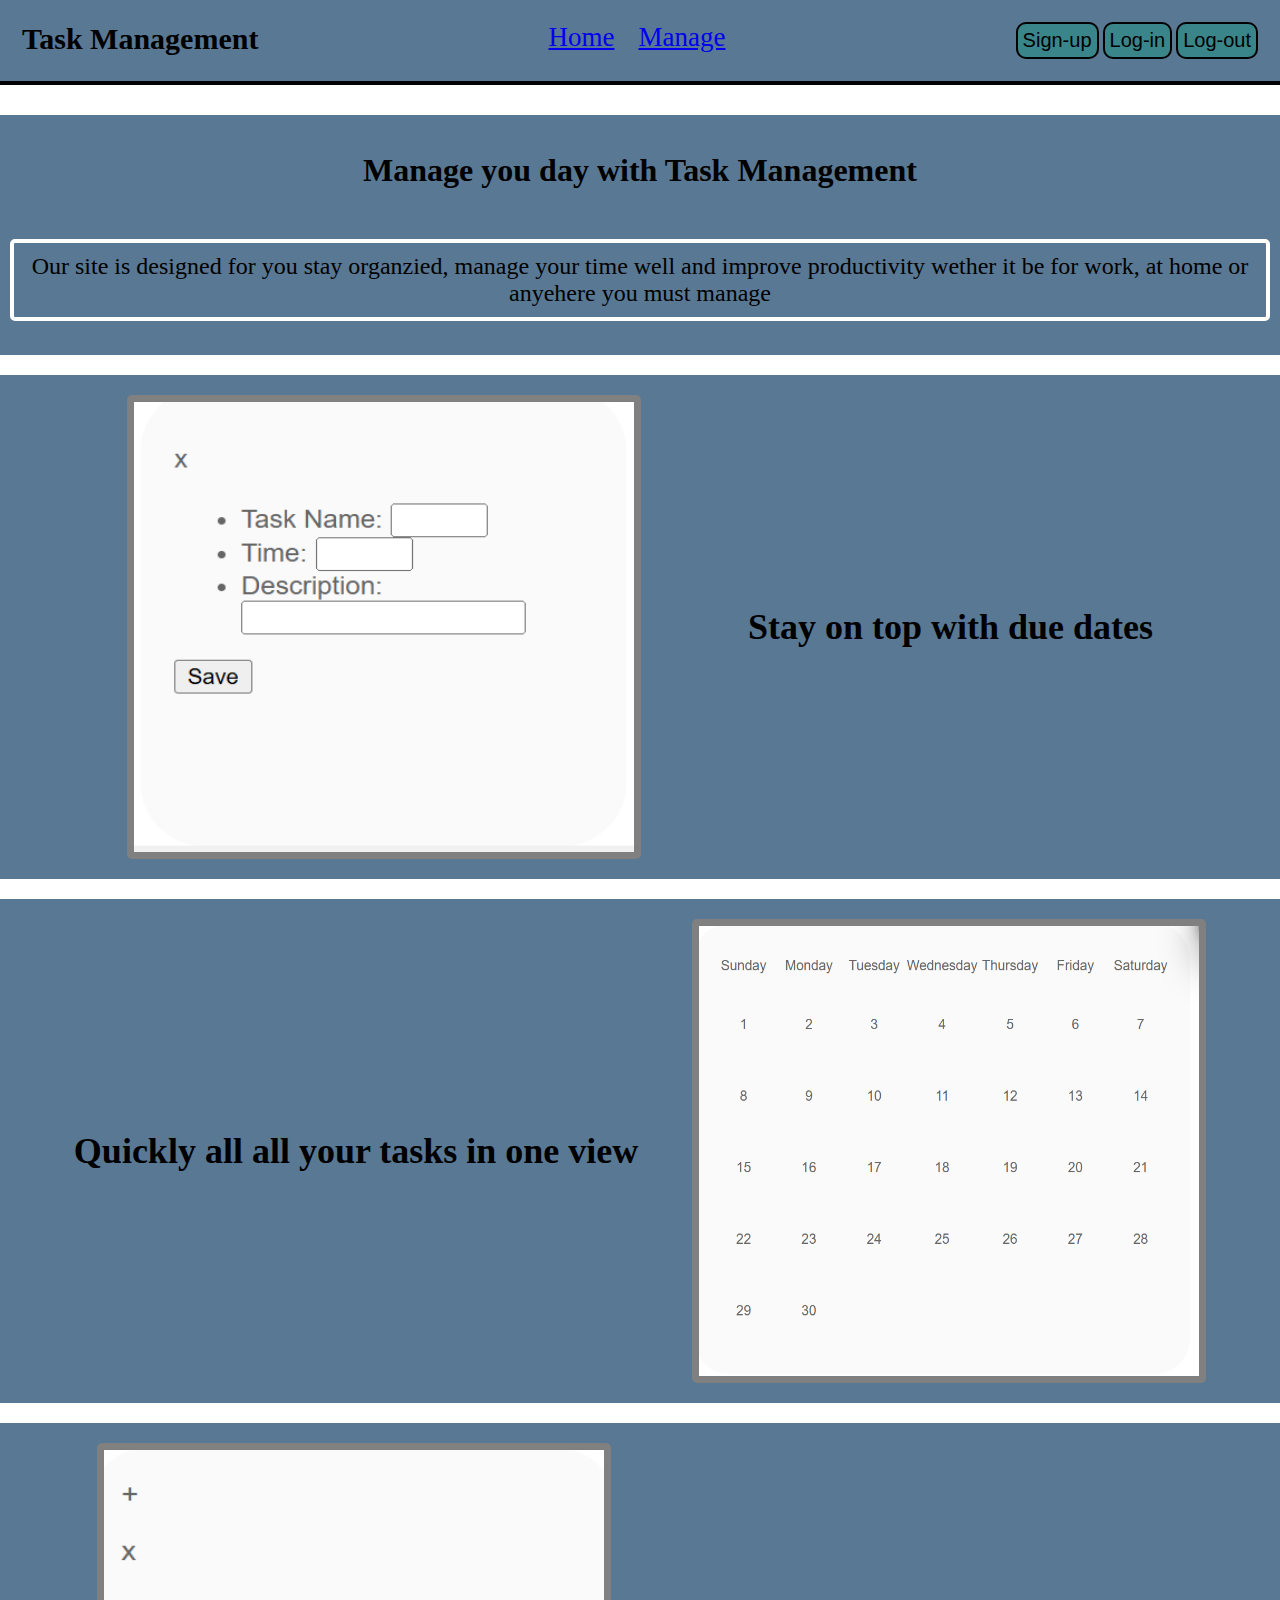
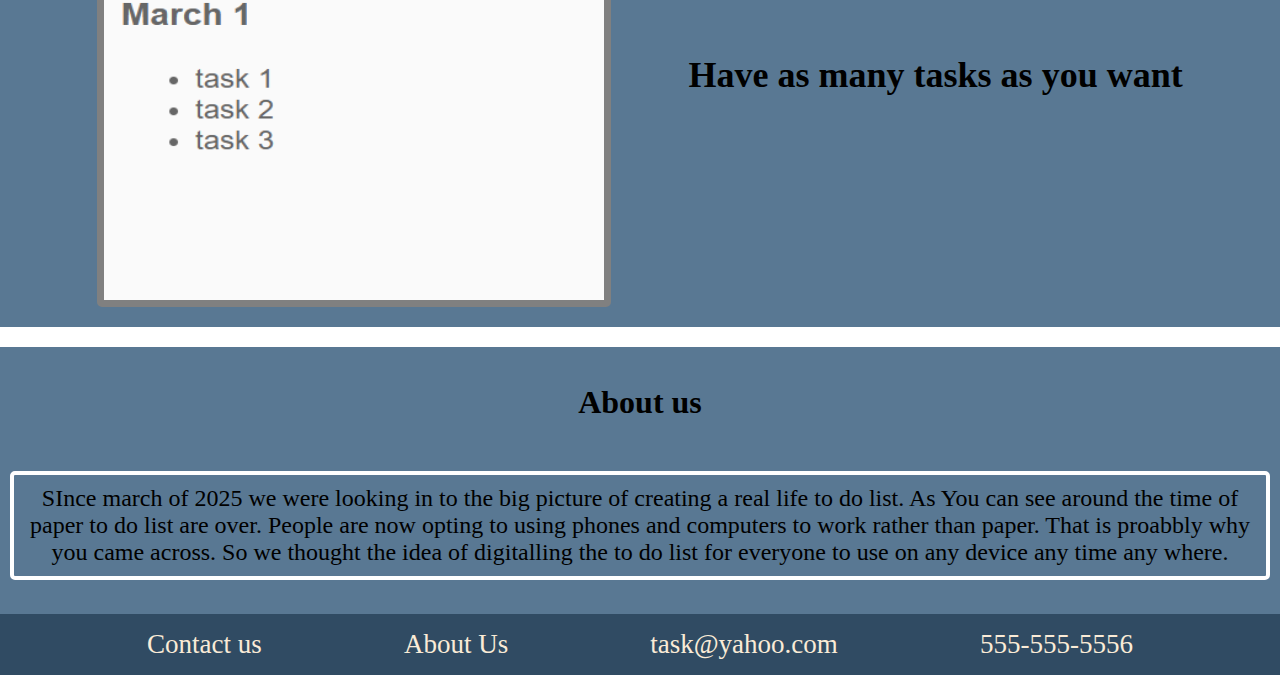
<file: index.html>
<!DOCTYPE html>
<html lang="en">
    <!--Name:Sebastian Sell, Aidan Salagala, Michael Abourjeili
        file name: index.html
        date: 2025-04-08
        This website's purpose is to be a task managment system.
        This particular page serves as the home page where users would sign up or log in .
    -->
<head>
    <meta charset="UTF-8">
    <meta name="viewport" content="width=device-width, initial-scale=1.0">
    <title>Task Management</title>
    <link rel="stylesheet" type="text/css" href="styles/style.css">
</head>
<body>  
    <header>
        <!--Navigation Bar-->
        <nav>
            <div>
                <span id="title">Task Management</span>
            </div>
            <div class="page-button">
                <a href="index.html">Home</a>
                <a href="task.php">Manage</a>
            </div>
            <div>
                <button id="Sign-Up" onclick="window.location.href='sign-up.html';">Sign-up</button>
                <button id="Log-in" onclick="window.location.href='login.php';">Log-in</button>
                <button id="Sign-out" onclick="window.location.href='logout.php';">Log-out</button>
            </div>
        </nav>
    </header>

    <main>
        <!--About section of the page-->
        <section class="about" id="about">
            <h2> Manage you day with Task Management</h3>
            <P> Our site is designed for you stay organzied, manage your time well and improve productivity wether it be for work, at home or anyehere you must manage</P>
        </section>
        <!--A fact section of the page-->
        <section class="fact">
            <img src="images/showcase.png" height="450px" width="500px" alt="Protize well with our options of importance and due dates">
            <h2>Stay on top with due dates</h2>
            
        </section>
        <section class="fact">
            
            <h2>Quickly all all your tasks in one view</h2>
            <img src="images/table_date.png" height="450px" width="500px" alt="Protize well with our options of importance and due dates">
            
        </section>
        <section class="fact">
            <img src="images/many_tasks.png" height="450px" width="500px" alt="Protize well with our options of importance and due dates">
            <h2>Have as many tasks as you want</h2>
            
            
        </section>
        <section class="about">
            <h2>About us</h2>
            <p>SInce march of 2025 we were looking in to the big picture of creating a real life to do list. As You can see around the time of paper to do list are over. People are now opting to using phones and computers to work rather than paper. That is proabbly why you came across. So we thought the idea of digitalling the to do list for everyone to use on any device any time any where.</p>
            
            
        </section>
        
    </main>   
    <footer>
        
    
        <a>Contact us</a>
        <a href="#about">About Us</a>
        <a>task@yahoo.com</a>
        <a>555-555-5556</a>



    </footer>
</body>
</html
</file>
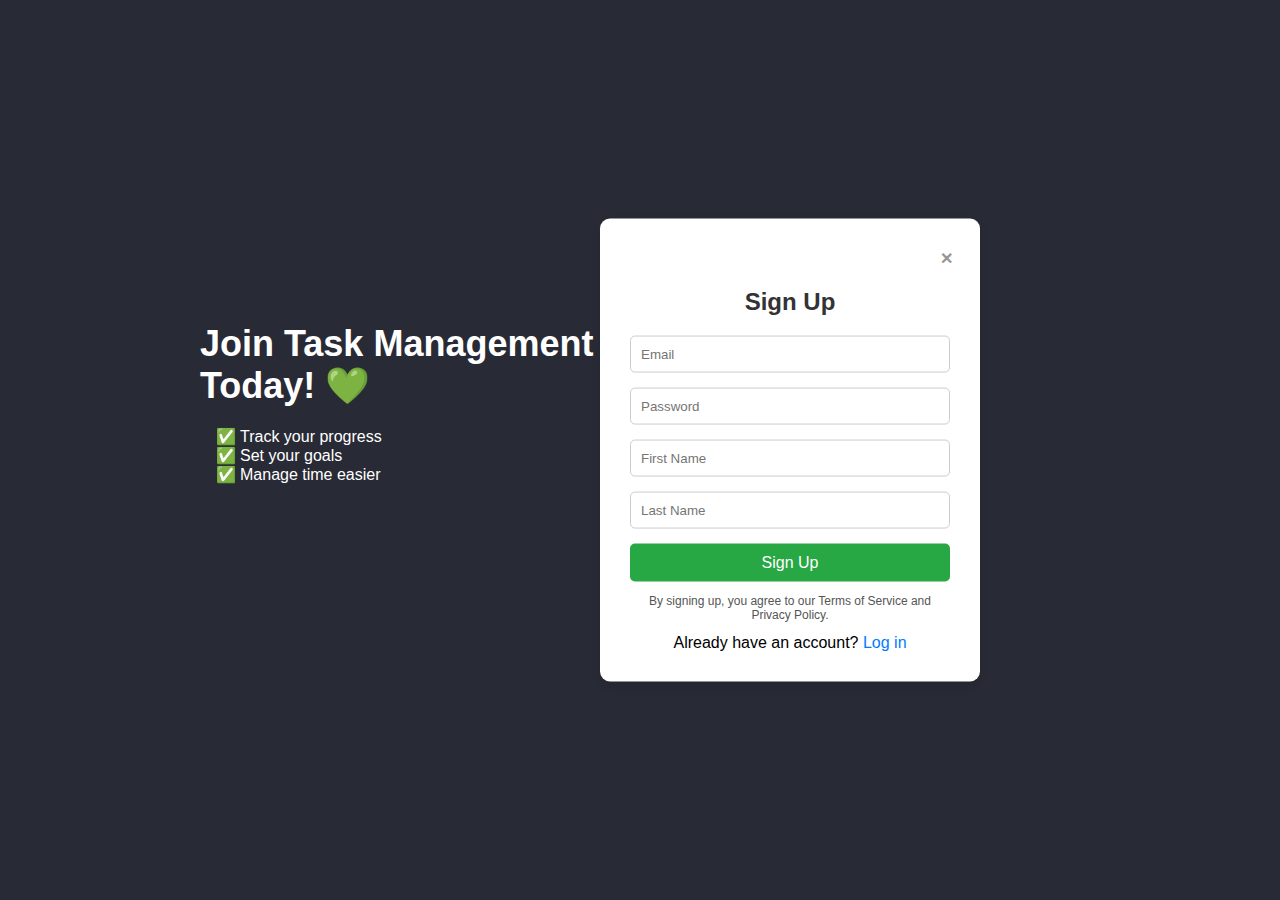
<file: sign-up.html>
<!DOCTYPE html>
<html lang="en">
    <!--Name:Sebastian Sell
        file name : sign-up.html
        date created: March 18th 2025
        This website's purpose is to be a task managment system.
        This particular page serves as the page where users will make an account for this site.
    -->
<head>
    <meta charset="UTF-8">
    <meta name="viewport" content="width=device-width, initial-scale=1.0">
    <title>Sign-up</title>
    <link rel="stylesheet" type="text/css" href="styles/signup-login.css">
</head>
<body>
    <div class="background-text">
        <h1>Join Task Management Today! 💚</h1>
        <ul style="list-style-type: '✅ ';">
            <li>Track your progress</li>
            <li>Set your goals</li>
            <li>Manage time easier</li>
        </ul>
    </div>


    <div class="form-container">
        <a href="index.html" id="exit">✕</a>
        <h2>Sign Up</h2>
        <form method="post" action="index.php">
            <input type="email" name="email" placeholder="Email" required>
            <input type="password" name="password" placeholder="Password" required>
            <input type="text" name="first_name" placeholder="First Name" required>
            <input type="text" name="last_name" placeholder="Last Name" required>
            <button type="submit">Sign Up</button>
            <p>By signing up, you agree to our Terms of Service and Privacy Policy.</p>
        </form>
        Already have an account? <a href="login.php">Log in</a>
    </div>
</body>
</html>
</file>
<file: styles/style.css>
body {
    margin: 0;
    padding: 0;
    font-family: Georgia, 'Times New Roman', Times, serif;
}

header {
    padding: 22px;
    border-bottom: 4px solid;
    margin-bottom: 30px;
    background-color: rgb(89, 120, 147);
    
}

nav {
    
    display: flex;
    justify-content: space-between;
}

#title {
    text-align: center;
    font-size: 30px;
    font-weight: bold;
}

button {
    border-radius: 10px;
    font-size: 20px;
    padding: 5px;
    background-color: rgb(58, 133, 138);
    transition: 1s;
    border: black 2px solid;
    
}

a {
    font-size: 27px;
    text-align: center;
    
    
}

input {
    border-radius: 10px;
    padding: 10px;
    border-color: black;
}
button:hover {
    color: grey;
    background: whitesmoke;
    border-color: whitesmoke;
    cursor: pointer;
}
/*#Sign-Up {
    margin-left: 1200px;
    margin-right: 10px;
}*/

#board {
    display: grid;
    justify-content: space-around;
    grid-template-columns: auto auto auto auto auto auto auto;
    grid-template-rows: 1fr 1fr 1fr;
    max-width: 800px;
}



.column {
    background-color: red;
    border: black 3px solid;
    width: 100%;
    height: 100%;

}

.fact{
    display: flex;
    justify-content: space-evenly;
    margin: 20px 0px;
    padding: 20px;
    background-color: rgb(89, 120, 147);
    align-items: center;
    align-content: center;
    font-size: 1.5em;

    
}

.fact img{
    border: 7px solid grey;
    border-radius: 5px;

    
}

footer {
    background-color: rgb(48, 75, 99);
    padding: 10px;
    display: flex;
    justify-content: space-evenly;
    
    
}
footer a {
    color: antiquewhite;
    text-decoration: none;
    transition: 0.2s;
    padding: 5px;
}


footer a:hover {
    color: rgb(57, 57, 123);
    background-color: antiquewhite;
    border-radius: 10px;
}

.about {
    background-color: rgb(89, 120, 147);
    text-align: center;
    padding: 10px;
}

.about p {
    display: inline-block;
    padding: 10px;
    border: 4px white solid;
    border-radius: 5px;
    font-size: 1.5em;
}

.about h2 {
    font-size: 2em;
}


.page-button a{
    
    margin: 0px 10px;
    transition: 0.2s;
    
}

.page-button a:hover{
    background-color: aliceblue;
    border-radius: 10px;
    border:black 1px solid;
    padding: 5px;
    margin: 0px 10px;
    
    
}
</file>
<file: styles/signup-login.css>
body {
    margin: 0;
    height: 100vh;
    font-family: Arial, sans-serif;
    background-color: #282a35;
    display: flex;
    position: relative;
    overflow: hidden;
    padding: 0;
}

.background-text {
    position: absolute;
    left: 200px;
    top: 400px;
    transform: translateY(-50%);
    color: white;
    width: 40%;
}

.background-text h1 {
    font-size: 36px;
    margin-bottom: 20px;
}

.background-text p {
    font-size: 16px;
}

.form-container {
    position: absolute;
    right: 300px;
    top: 50%;
    transform: translateY(-50%);
    z-index: 10;
    background-color: #ffffff;
    border-radius: 10px;
    padding: 30px;
    width: 320px;
    box-shadow: 0 4px 8px rgba(0, 0, 0, 0.1);
    text-align: center;
}

.form-container h2 {
    color: #333333;
    margin-bottom: 20px;
}

.form-container form {
    display: flex;
    flex-direction: column;
}

.form-container input {
    margin-bottom: 15px;
    padding: 10px;
    border: 1px solid #ccc;
    border-radius: 5px;
}

.form-container label {
    font-size: 14px;
    margin-bottom: 15px;
    display: flex;
    align-items: center;
}

.form-container input[type="checkbox"] {
    margin-right: 10px;
}

.form-container button {
    padding: 10px;
    background-color: #28a745;
    color: white;
    border: none;
    border-radius: 5px;
    cursor: pointer;
    font-size: 16px;
}

.form-container button:hover {
    background-color: #218838;
}

.form-container p {
    font-size: 12px;
    color: #555555;
    text-align: center;
}

.form-container a {
    color: #007bff;
    text-decoration: none;
}

.form-container a:hover {
    text-decoration: underline;
}

.form-container #exit {
    color: #979595;
    text-decoration: none;
    margin-left: 310px;
    font-weight: bold;
}

.form-container #exit:hover {
    cursor: pointer;
    color: rgb(69, 67, 67);
}
</file>
